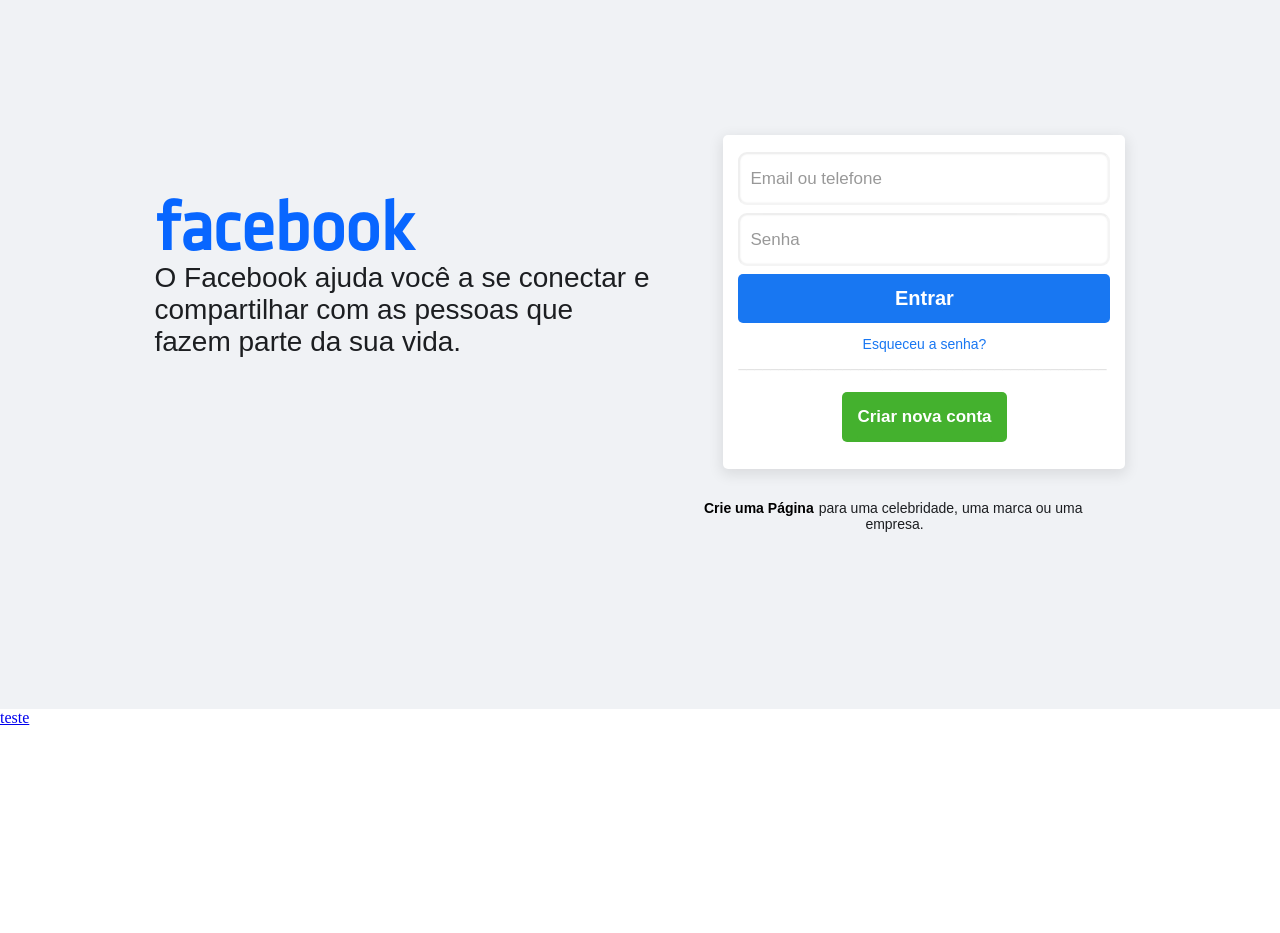
<file: index.html>
<!DOCTYPE html>
<html lang="pt-BR">
<head>
    <meta charset="UTF-8">
    <meta name="viewport" content="width=device-width, initial-scale=1.0">
    <link rel="stylesheet" href="style.css">
    <title>Facebook</title>
</head>
<body>
    <section>
        <header>
            <h1>facebook</h1>
            <h2>O Facebook ajuda você a se conectar e<br>compartilhar com as pessoas que<br>fazem parte da sua vida.</h2>
        </header>
        <main>
            <form action="teste.php" method="post">
                <p><input type="email" name="email" id="iemail" placeholder="Email ou telefone"></p>
                <p><input type="password" name="pas" id="ipas" placeholder="Senha"></p>
                <p><input type="submit" id="entrar" value="Entrar"></p>
                <p id="esqueceu"><a id="esq" href="#">Esqueceu a senha?</a></p>
                <p id="traco">______________________________________________</p>
                <p id="criar"><a class="criar" href="#">Criar nova conta</a></p>
            </form>
            
        </main>
    </section>
    <p id="crie"><a id="linkcrie" href="#" onclick="testando()">Crie uma Página</a>para uma celebridade, uma marca ou uma<br>&nbsp&nbsp&nbsp&nbsp&nbsp&nbsp&nbsp&nbsp&nbsp&nbsp&nbsp&nbspempresa.</p>
    <footer>
        <nav>
            <a href="#">teste</a>
        </nav>
    </footer>
    <script>
        function testando(){
            const a = document.getElementById('linkcrie')
            a.innerHTML ``
        }
    </script>
</body>
</html>
</file>
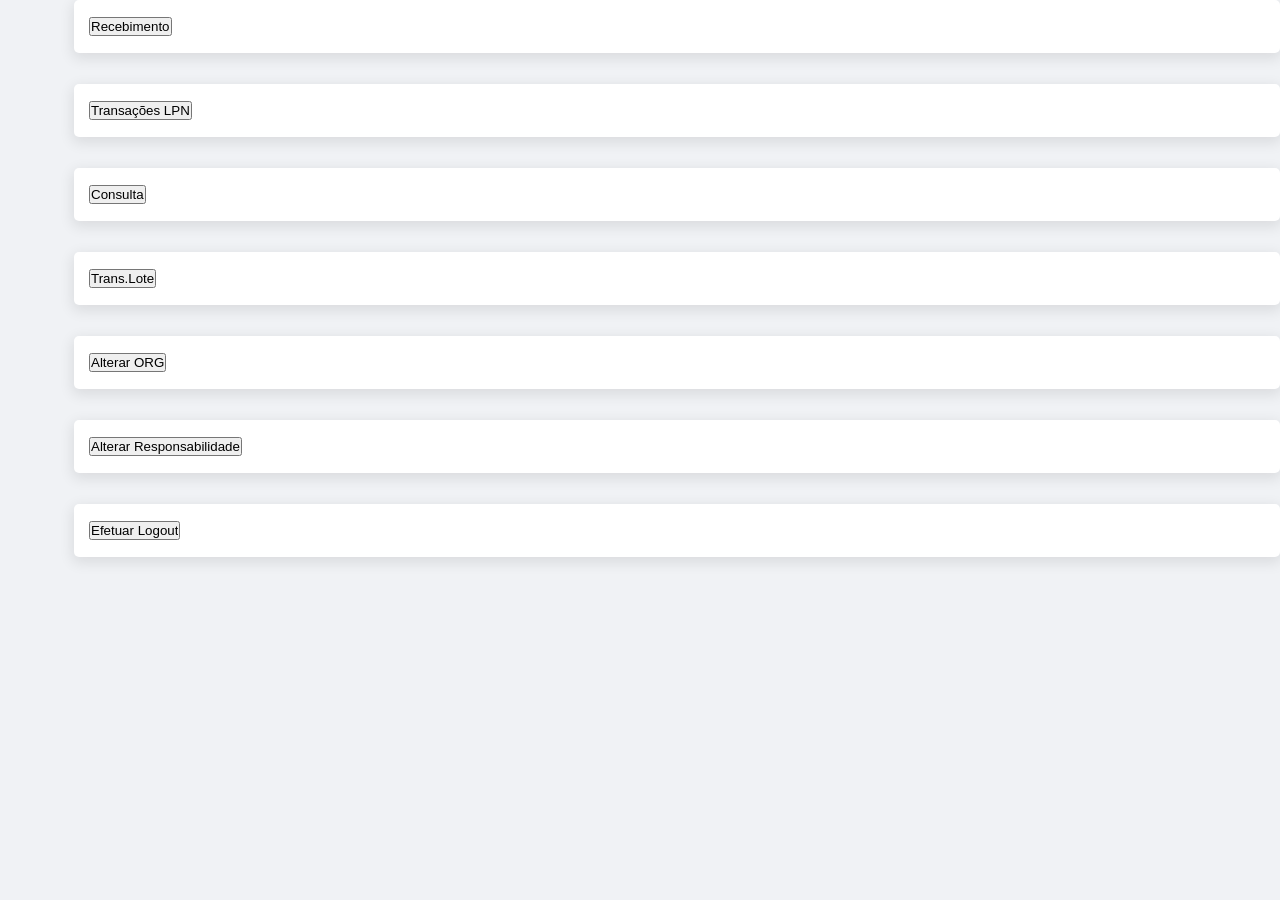
<file: paginas/recebimento.html>
<!DOCTYPE html>
<html lang="pt-br">
<head>
    <meta charset="UTF-8">
    <meta name="viewport" content="width=device-width, initial-scale=1.0">
    <link rel="stylesheet" href="../style.css">
    <title>Document</title>
</head>
<body>
    <main>
        <form action="simuladorecebimento.html">
            <p>
                <input type="submit" value="Recebimento">
            </p>
        </form>
        <form action="transacaoLPN.html">
            <p>
                <input type="submit" value="Transações LPN">
            </p>
        </form>
        <form action="consulta.html">
            <p>
                <input type="submit" value="Consulta">
            </p>
        </form>
        <form action="transferecialote.html">
            <p>
                <input type="submit" value="Trans.Lote">
            </p>
        </form>
        <form action="alterarorg.html"">
            <p>
                <input type="submit" value="Alterar ORG">
            </p>
        </form>
        <form action="tela2.html">
            <p>
                <input type="submit" value="Alterar Responsabilidade">
            </p>
        </form>
        <form action="../index.html">
            <p>
                <input type="submit" value="Efetuar Logout">
            </p>
        </form>
        
    </main>
</body>
</html>
</file>
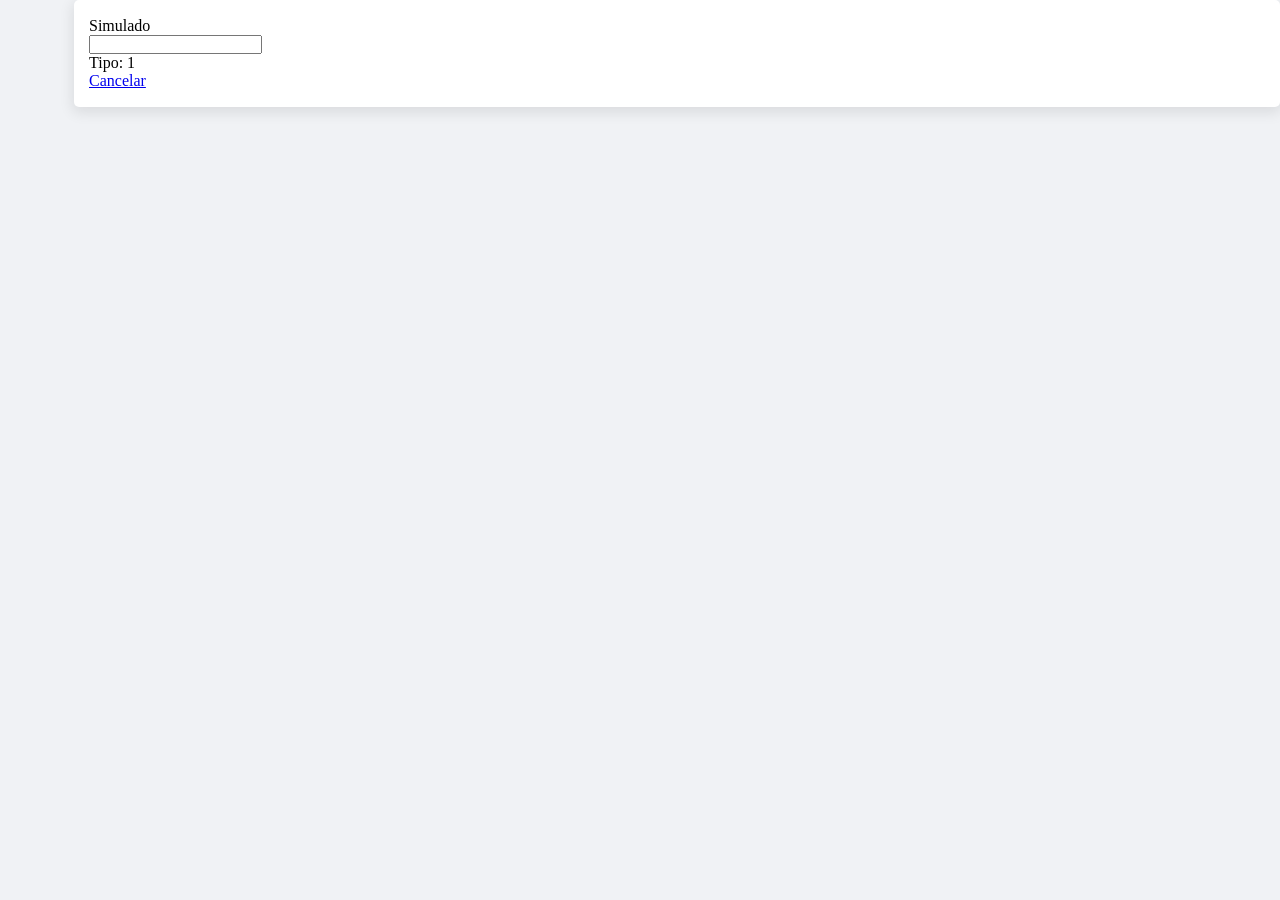
<file: paginas/simuladodorecebimento.html>
<!DOCTYPE html>
<html lang="pt-BR">
<head>
    <meta charset="UTF-8">
    <meta name="viewport" content="width=device-width, initial-scale=1.0">
    <link rel="stylesheet" href="../style.css">
    <title>Document</title>
</head>
<body>
    <main>
        <form action="teladeconferencia.html">
            <p>
                <label for="isumu">Simulado</label><br>
                <input type="search" name="simulado" id="isimu" required><br>
                Tipo: 1 <br>
                <a href="recebimento.html">Cancelar</a>
            </p>
           

        </form>
    </main>
</body>
</html>
</file>
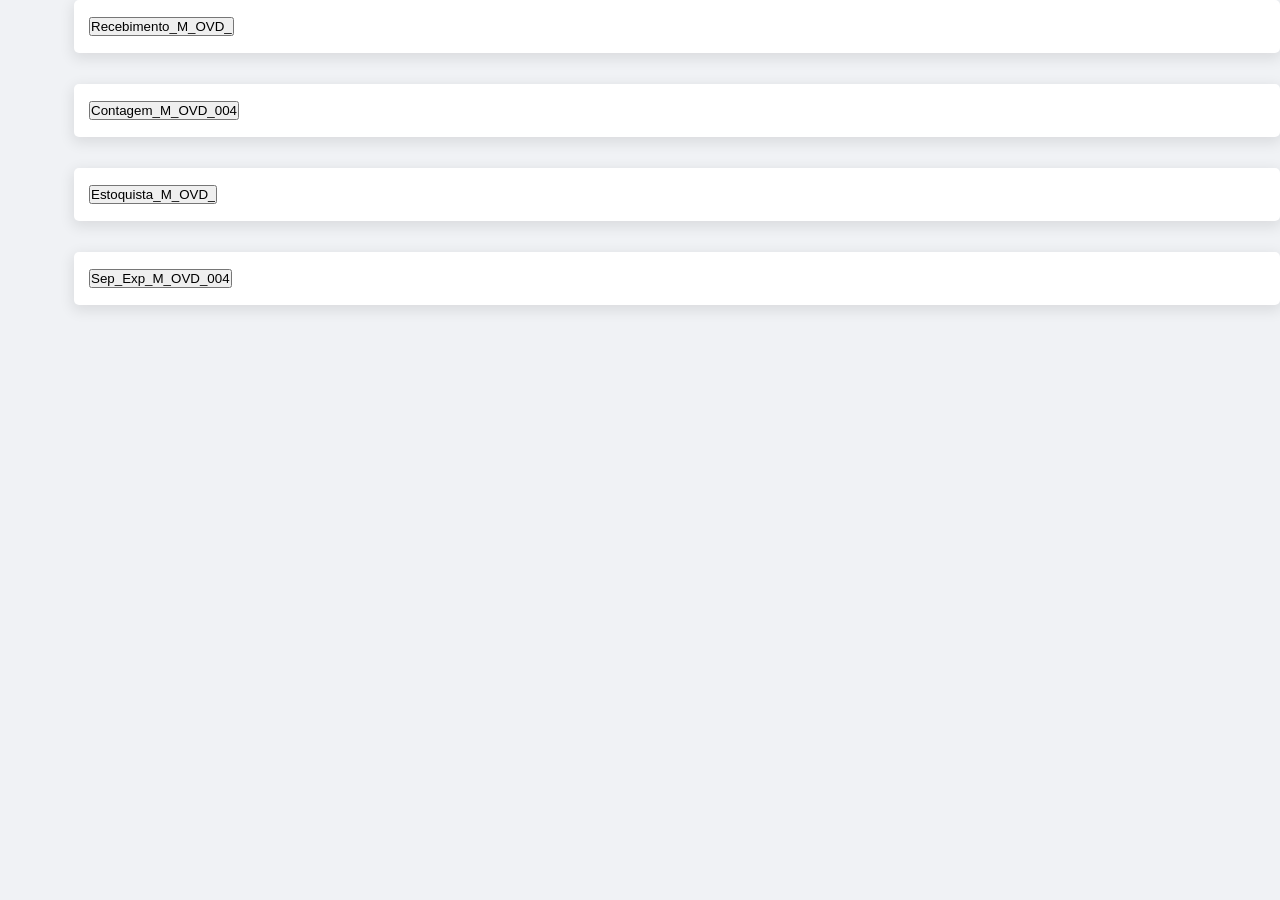
<file: paginas/tela2.html>
<!DOCTYPE html>
<html lang="pt-BR">
<head>
    <meta charset="UTF-8">
    <meta name="viewport" content="width=device-width, initial-scale=1.0">
    <link rel="stylesheet" href="../style.css">
    <title>Menu</title>
</head>
<body>
    <main>
        <form action="recebimento.html">
            <p>
                <input type="submit" value="Recebimento_M_OVD_">
            </p>
        </form>
        <form action="contagem.html">
            <p>
                <input type="submit" value="Contagem_M_OVD_004">
            </p>
        </form>
        <form action="estoque.html">
            <p>
                <input type="submit" value="Estoquista_M_OVD_">
            </p>
        </form>
        <form action="exepicao.html">
            <p>
                <input type="submit" value="Sep_Exp_M_OVD_004">
            </p>
        </form>
        
    </main>
</body>
</html>
</file>
<file: style.css>
@charset "UTF-8";

* {
    margin: 0px;
    padding: 0px;
}

body{
    
            background-color: #F0F2F5;
    
}

section{
    background-color: #F0F2F5;
   
            display: flex;
            justify-content: center;
            align-items: center;
            margin-top: 15vh;
}

main{
    margin-left: 10px;
}


footer {
    background-color: white;
    margin: 0px;
    height: 24.9vh;;

}

@font-face {
    font-family:'face';
    src: url(KlavikaRegular-TF.otf);
    font-weight: normal;
        font-style: normal;
}

header{
    margin-bottom: 79px;
}

h1 {
   color: #0866FF;
   font-size: 69px;
   font-family: 'face';
   font-weight: bolder;
}
h2{
    font-family: Arial, Helvetica, sans-serif;
    font-size: 28px;
    font-weight: normal;
    color: #1C1E21;
}

#crie{
    display: flex;
    margin-bottom: 177px;
    margin-left: 55%;
    font-family: Arial, Helvetica, sans-serif;
    font-size: 14px;
    color: #1C1E21;
}

a#linkcrie{
    font-weight: bolder;
    color: black;
    padding-right: 5px;
    text-decoration: none;
}

a#linkcrie:hover{
    text-decoration: underline;
}

form {
    background-color: white; 
    padding: 17px 15px;
    border-radius: 5px; 
    box-shadow: 0px 4px 14px 2px rgba(0, 0, 0, 0.089);
    margin-left: 64px;
    margin-bottom: 31px;
}

#iemail{
    width: 358px;
    height: 49px;
    border-radius: 9px;
    margin-bottom: 8px;
    border-color: #00000010;
    box-shadow: inset 0px 0px 2px rgba(0, 0, 0, 0.089);
    outline: none;
    padding-left: 10px;
    font-size: 17px;
}

#ipas{
    width: 358px;
    height: 49px;
    border-radius: 9px;
    margin-bottom: 8px;
    border-color: #00000010;
    box-shadow: inset 0px 0px 2px rgba(0, 0, 0, 0.089);
    outline: none;
    padding-left: 10px;
    font-size: 17px;
    
}

#entrar{
    padding: 13px 156.5px;
    border-radius: 5px;
    margin-bottom: 11px;
    color: white;
    background-color: #1877F2;
    font-family: Arial, Helvetica, sans-serif;
    font-weight: bold;
    font-size: 20px;
    border: #eff6ff;
    cursor: pointer;
}

#ipas::placeholder{
    font-size: 17px;
    color: rgba(0, 0, 0, 0.404);
    font-family: Arial, Helvetica, sans-serif;
    
    
}

#iemail::placeholder{
    font-size: 17px;
    color: rgba(0, 0, 0, 0.404);
    font-family: Arial, Helvetica, sans-serif;
    font-weight: normal;
}

#iemail:focus, #ipas:focus {
    border: 1px solid #1877F2;
}

#esqueceu{
    text-align: center;
}

#esq{
    color: #1877F2;
    text-decoration: none;
    font-family: Arial, Helvetica, sans-serif;
    font-size: 14px;
    margin: 2px;
    display: block;
}

#esq:hover{
    text-decoration: underline;
}

p#traco{
    font-weight: bolder;
    color: #e0e0e0ea;
    margin-bottom: 20px;
}

#criar, .criar{
    text-align: center;
    text-decoration: none;
    background-color: #44b12e;
    margin:auto;
    padding: 15px 0px;
    color: white;
    font-size: 17px;
    font-family: Arial, Helvetica, sans-serif;
    font-weight: bold;
    border-radius: 5px;
    width: 165px;
    margin-bottom: 10px;
}

#criar:hover, .criar:hover{
    background: #38ac21;
}
</file>
